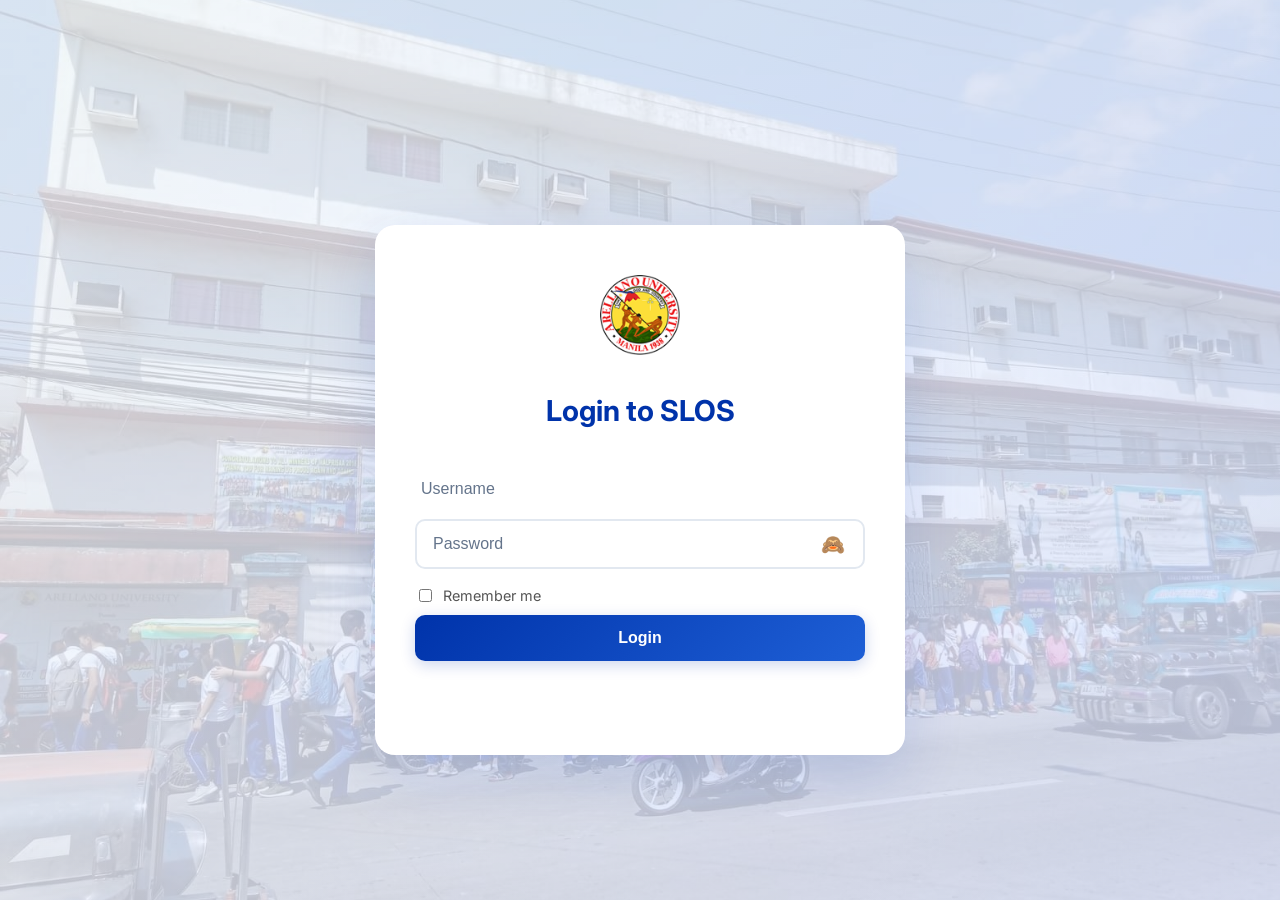
<file: index.html>
<!DOCTYPE html>
<html lang="en">
<head>
    <meta charset="UTF-8">
    <meta name="viewport" content="width=device-width, initial-scale=1.0">
    <meta http-equiv="Cache-Control" content="no-cache, no-store, must-revalidate">
    <meta http-equiv="Pragma" content="no-cache">
    <meta http-equiv="Expires" content="0">
    <link rel="icon" type="image/png" href="images/aulogo.png">
    <title>S.L.O.S - Arellano University</title>

    <link href="https://fonts.googleapis.com/css2?family=Inter:wght@400;500;600;700&display=swap" rel="stylesheet">
    <link href="https://fonts.googleapis.com/css2?family=Permanent+Marker&family=Inter:wght@400;500;600;700&display=swap" rel="stylesheet">
    <link rel="stylesheet" href="https://cdnjs.cloudflare.com/ajax/libs/font-awesome/6.0.0/css/all.min.css">
    
    <!-- Modular CSS files with cache busting -->
    <link rel="stylesheet" href="css/components.css?v=1.2.0">
    <link rel="stylesheet" href="css/variables.css?v=1.2.0">
    <link rel="stylesheet" href="css/base.css?v=1.2.0">
    <link rel="stylesheet" href="css/header.css?v=1.2.0">
    <link rel="stylesheet" href="css/buttons.css?v=1.2.0">
    <link rel="stylesheet" href="css/forms.css?v=1.2.0">
    <link rel="stylesheet" href="css/cards.css?v=1.2.0">
    <link rel="stylesheet" href="css/tables.css?v=1.2.0">
    <link rel="stylesheet" href="css/profiles.css?v=1.2.0">
    <link rel="stylesheet" href="css/chat.css?v=1.2.0">
    <link rel="stylesheet" href="css/modals.css?v=1.2.0">
    <link rel="stylesheet" href="css/auth.css?v=1.2.0">
    <link rel="stylesheet" href="css/academic.css?v=1.2.0">
    <link rel="stylesheet" href="css/dashboard.css?v=1.2.0">
    <link rel="stylesheet" href="css/animations.css?v=1.2.0">
    <link rel="stylesheet" href="css/responsive.css?v=1.2.0">
    
    <!-- Cache Buster Script - Load FIRST to intercept all resources -->
    <script src="js/cache-buster.js"></script>
    
    <!-- Version Indicator -->
    <script>
        window.APP_VERSION = '1.2.0';
        console.log('🔧 SLOS Application Version: ' + window.APP_VERSION);
    </script>
</head>
<body>
    
    <header id="main-header" class="header hidden">
    <div class="header-container">
        <div class="logo-section" id="logoHome">
            <img src="images/aulogo.png" alt="AU Logo" class="au-logo">
            <span class="logo-text">ARELLANO UNIVERSITY</span>
        </div>
        
        <div class="header-center">
            <span class="view-title">Dashboard</span>
        </div>

        <div class="header-right">
            <div class="profile-wrapper" id="profileBtn">
                <span id="role-display" class="role-text">Guest</span>
                <img id="header-profile-pic" src="images/default.svg" class="student-mini-pic">
            </div>
        </div>
    </div>
</header>

    <main id="app-container">
    </main>

    <div id="template-library" style="display: none;"></div>

    <!-- Ensure window functions are available before module loads -->
    <script>
        window.moduleLoaded = false;
        console.log('Pre-module setup complete');
    </script>

    <script type="module" src="js/main.js?v=1.2.0"></script>
    
    <!-- Debug: Verify saveTeacherAccount exists after module load -->
    <script>
        // Direct fallback function - ensures saveTeacherAccount always works
        window.saveTeacherAccount = function() {
            console.log('🔧 Using fallback saveTeacherAccount');
            if (typeof window._saveTeacherAccountReal === 'function') {
                return window._saveTeacherAccountReal();
            }
            alert('⚠️ Function still loading. Please try again in a moment.');
        };
        
        setTimeout(() => {
            if (window.saveTeacherAccount) {
                console.log('✅ saveTeacherAccount is ready');
            }
        }, 2000);
    </script>
</body>
</html>
</file>
<file: css/components.css>
/* Layout utilities for template-generated content (scoresheet / new-scoresheet) */

.scoresheet-page {
    min-height: 100vh;
    background: #f5f5f5;
    padding: 15px 20px;
}

.scoresheet-header {
    background: linear-gradient(135deg, var(--au-blue) 0%, #0ea5e9 100%);
    color: white;
    padding: 25px 30px;
    border-radius: 0;
    margin: -15px -20px 0 -20px;
    text-align: center;
    box-shadow: 0 4px 12px rgba(59, 130, 246, 0.2);
    margin-bottom: 30px;
}

.scoresheet-controls {
    background: white;
    padding: 15px 20px;
    border-radius: 8px;
    margin-bottom: 20px;
    box-shadow: 0 2px 4px rgba(0,0,0,0.05);
    display: flex;
    align-items: center;
    gap: 12px;
    flex-wrap: wrap;
}

.scoresheet-select {
    padding: 10px 35px 10px 12px;
    border: 2px solid #e0e0e0;
    border-radius: 6px;
    font-size: 0.9rem;
    cursor: pointer;
    background: white;
    color: #1a1a1a;
    font-weight: 600;
    min-width: 160px;
    appearance: none;
    -webkit-appearance: none;
}

.quarter-group { display:flex; gap:6px; align-items:center; }

.quarter-btn {
    padding: 8px 14px;
    border: 2px solid #e0e0e0;
    background: white;
    color: #1a1a1a;
    border-radius: 6px;
    cursor: pointer;
    font-weight: 600;
    transition: all 0.2s;
    font-size: 0.85rem;
}
.quarter-btn:hover { border-color: var(--au-blue); color: var(--au-blue); }
.quarter-btn.active {
    background: var(--au-blue);
    color: white;
    border-color: var(--au-blue);
}

/* Action buttons on the right */
.scoresheet-action-btn {
    padding: 10px 20px;
    color: white;
    border: none;
    border-radius: 6px;
    cursor: pointer;
    font-weight: 600;
    display: flex;
    align-items: center;
    gap: 8px;
    font-size: 0.9rem;
}
.scoresheet-action-btn.grade { background: #8b5cf6; }
.scoresheet-action-btn.grade:hover { background: #7c3aed; }
.scoresheet-action-btn.edit { background: #f43f5e; }
.scoresheet-action-btn.edit:hover { background: #ec4899; }

/* Table container */
.scoresheet-table { background: white; border-radius: 8px; padding: 0; box-shadow: 0 2px 8px rgba(0,0,0,0.05); overflow: hidden; }
.scoresheet-table table { width:100%; border-collapse: collapse; font-family: Arial, sans-serif; }
.scoresheet-table thead tr { background: linear-gradient(135deg, var(--au-blue) 0%, #0ea5e9 100%); color: white; }
.scoresheet-table th { padding: 14px 12px; text-align: center; font-weight:700; border-right: 1px solid rgba(255,255,255,0.2); font-size: 0.9rem; }
.scoresheet-table th.title { text-align:left; min-width:180px; }

/* Empty message */
.scoresheet-empty {
    text-align: center;
    padding: 60px 20px;
    color: #999;
}

/* Small utility */
.btn-muted { padding: 8px 12px; background: #e9ecef; border-radius:6px; border:none; cursor:pointer; }

/* New Scoresheet (student-oriented) */
.ns-page { min-height: 100vh; background: #f5f5f5; padding: 20px; }
.ns-header {
    background: linear-gradient(135deg, var(--au-blue) 0%, #0ea5e9 100%);
    color: white;
    padding: 18px 22px;
    border-radius: 8px;
    box-shadow: 0 4px 8px rgba(59,130,246,0.12);
    margin-bottom: 18px;
    display:flex; flex-direction:column; gap:4px;
}
.ns-controls { display:flex; gap:12px; align-items:center; margin-bottom:12px; flex-wrap:wrap; }
.ns-table { background:white; border-radius:8px; padding:0; box-shadow:0 2px 8px rgba(0,0,0,0.05); overflow:hidden; }
.ns-table table { width:100%; border-collapse:collapse; }
.ns-row { border-bottom:1px solid #eee; transition:all 0.2s; }
.ns-row:hover { background:#f9f9f9; }
.ns-col-no { padding:12px; text-align:left; font-weight:600; color:var(--au-blue); }
.ns-col-title { padding:12px; }
.ns-col-score { padding:12px; text-align:center; }
.ns-col-date { padding:12px; text-align:center; color:#666; }
.ns-col-deadline { padding:12px; text-align:center; }
.ns-col-status { padding:12px; text-align:center; }
.ns-actions-col { padding:12px; text-align:center; }

/* Inputs inside rows */
.ns-input { width:90%; padding:6px 8px; border:1px solid #ddd; border-radius:4px; font-size:0.9rem; }
.ns-number { width:60px; padding:6px 8px; border:1px solid #ddd; border-radius:4px; text-align:center; }

/* Indicator badges */
.ns-badge { display:inline-block; padding:6px 12px; border-radius:20px; color:white; font-weight:600; font-size:0.85rem; }
.ns-badge.pending { background:#dc3545; }
.ns-badge.completed { background:#28a745; }

/* Edit mode controls */
.ns-edit-toolbar { background:white; border-radius:12px; padding:12px; box-shadow:0 2px 8px rgba(0,0,0,0.08); }

/* Teacher Record view styles (new) */
.teacher-select { min-width: 220px; }
.record-list-outer { padding: 18px; border-radius: 10px; border: 3px solid #0a60d6; }
.record-list { display: flex; flex-direction: column; gap: 12px; padding: 6px; }
.record-card { background: white; border: 2px solid #e6e6e6; border-radius: 8px; padding: 14px 16px; }
.record-card-title { font-weight: 700; color: #111; font-size: 1rem; }
.record-card-sub { color: #9aa1a8; font-size: 0.9rem; margin-top: 6px; }

/* Rich Text Editor for Notes */
#quickNoteInput {
    word-wrap: break-word;
    overflow-wrap: break-word;
    white-space: pre-wrap;
}

#quickNoteInput:empty:before {
    content: attr(data-placeholder);
    color: #999;
    font-style: italic;
}

#quickNoteInput:focus {
    outline: none;
    border-color: var(--au-blue);
    box-shadow: 0 0 0 2px rgba(10, 96, 214, 0.1);
}
</file>
<file: css/variables.css>
/* ===== ROOT VARIABLES & THEMES ===== */

:root {
    --au-blue: #0033aa;
    --au-blue-light: #1e5fd6;
    --au-blue-dark: #001a5e;
    --accent-cyan: #00d4ff;
    --accent-purple: #7c3aed;
    --success: #10b981;
    --danger: #ef4444;
    --bg-light: #f8fafc;
    --bg-gradient: linear-gradient(135deg, #f8fafc 0%, #e0e7ff 100%);
    --card-bg: #ffffff;
    --text-main: #1e293b;
    --text-muted: #64748b;
    --border-color: #e2e8f0;
}
</file>
<file: css/base.css>
/* ===== GLOBAL & BASE STYLES ===== */

body {
    background: var(--bg-gradient);
    background-attachment: fixed;
    margin: 0;
    font-family: 'Inter', -apple-system, BlinkMacSystemFont, 'Segoe UI', sans-serif;
    color: var(--text-main);
    line-height: 1.6;
    min-height: 100vh;
}

#app-container {
    padding-top: 85px; 
}

@keyframes gradientBG {
    0% { background-position: 0% 50%; }
    50% { background-position: 100% 50%; }
    100% { background-position: 0% 50%; }
}

body::before {
    content: "";
    position: fixed;
    top: 0;
    left: 0;
    width: 100%;
    height: 100%;
    background-image: url('../images/AUBG.jpeg'); 
    background-repeat: no-repeat;
    background-position: center;
    background-size: cover;
    opacity: 0.20; 
    z-index: -1; 
    pointer-events: none; 
}

* {
    transition: all 0.3s cubic-bezier(0.25, 0.8, 0.25, 1);
}

/* Exclude interactive elements from transitions to prevent click detection issues */
button,
input,
select,
textarea,
a {
    transition: none !important;
}

/* Re-enable specific properties for buttons for visual feedback */
button {
    transition: background 0.2s ease, transform 0.2s ease, box-shadow 0.2s ease, color 0.2s ease !important;
}

.hidden { display: none !important; }
.table-section { display: none; }
.shadow-card { 
    box-shadow: 0 8px 24px rgba(0, 51, 170, 0.12); 
    border-radius: 14px;
}

::-webkit-scrollbar { width: 8px; }
::-webkit-scrollbar-track { background: var(--bg-light); }
::-webkit-scrollbar-thumb { background: var(--au-blue); border-radius: 10px; }
</file>
<file: css/header.css>
/* ===== HEADER STYLES ===== */

.header { 
    background: linear-gradient(135deg, var(--au-blue) 0%, var(--au-blue-dark) 100%); 
    color: white; 
    height: 70px; 
    position: fixed; 
    top: 0; 
    left: 0; 
    width: 100%; 
    z-index: 9999; 
    box-shadow: 0 8px 32px rgba(0, 51, 170, 0.15); 
    display: flex; 
    align-items: center;
    backdrop-filter: blur(10px);
}

.header-container { 
    width: 100%; 
    max-width: 1400px; 
    margin: 0 auto; 
    display: flex; 
    align-items: center; 
    padding: 0 20px; 
    box-sizing: border-box; 
    height: 100%; 
}

.logo-section { 
    flex: 1; 
    display: flex; 
    align-items: center; 
    gap: 12px; 
    cursor: pointer; 
}

.header-center {
    flex: 2; 
    text-align: center;
    display: flex; 
    justify-content: center;
}

.header-right {
    flex: 1;
    display: flex;
    justify-content: flex-end;
    align-items: center;
    gap: 15px;
}

.profile-wrapper {
    display: flex;
    align-items: center;
    gap: 10px;
    cursor: pointer;
    transition: all 0.2s ease;
}

.profile-wrapper:hover {
    opacity: 0.8;
}

#header-profile-pic {
    border: 2px solid white;
    width: 35px;
    height: 35px;
    border-radius: 50%;
    display: block;
    object-fit: cover;
}

.au-logo { height: 45px; }
.logo-text { font-size: 0.85rem; font-weight: 700; letter-spacing: 1px; }
</file>
<file: css/buttons.css>
/* ===== BUTTONS & NAVIGATION ===== */

.nav-pill { 
    background: linear-gradient(135deg, var(--au-blue) 0%, var(--au-blue-light) 100%);
    color: white; 
    border: none; 
    padding: 11px 28px; 
    height: 44px;
    display: flex;
    align-items: center;
    justify-content: center;
    gap: 8px;
    border-radius: 50px; 
    cursor: pointer; 
    font-weight: 600;
    font-size: 0.95rem;
    box-shadow: 0 4px 12px rgba(0, 51, 170, 0.2);
    transition: background 0.2s ease, transform 0.2s ease, box-shadow 0.2s ease;
    position: relative;
    overflow: hidden;
    flex-shrink: 0;
    white-space: nowrap;
}

.nav-pill::before {
    content: "";
    position: absolute;
    top: 0;
    left: -100%;
    width: 100%;
    height: 100%;
    background: rgba(255, 255, 255, 0.2);
    transition: left 0.3s ease;
}

.nav-pill:hover::before {
    left: 100%;
}

.nav-pill:hover {
    transform: translateY(-3px);
    box-shadow: 0 8px 20px rgba(0, 51, 170, 0.3);
}

.nav-pill:active { 
    transform: scale(0.95); 
}

.btn-blue-submit { 
    width: 100%; 
    padding: 14px; 
    background: linear-gradient(135deg, var(--au-blue) 0%, var(--au-blue-light) 100%); 
    color: white; 
    border: none; 
    border-radius: 10px; 
    font-weight: 600;
    font-size: 1rem;
    cursor: pointer;
    box-shadow: 0 4px 15px rgba(0, 51, 170, 0.2);
    transition: all 0.4s cubic-bezier(0.34, 1.56, 0.64, 1);
    position: relative;
    overflow: hidden;
}

#csv-upload-btn { 
    width: auto;
    padding: 11px 22px;
    font-size: 0.95rem;
    display: inline-flex !important;
    align-items: center;
    gap: 8px;
    white-space: nowrap;
    flex-shrink: 0;
}

.btn-blue-submit::before {
    content: "";
    position: absolute;
    top: 50%;
    left: 50%;
    width: 0;
    height: 0;
    border-radius: 50%;
    background: rgba(255, 255, 255, 0.3);
    transform: translate(-50%, -50%);
    transition: width 0.6s, height 0.6s;
}

.btn-blue-submit:hover {
    transform: translateY(-2px);
    box-shadow: 0 8px 25px rgba(0, 51, 170, 0.3);
}

.btn-blue-submit:active {
    transform: scale(0.98);
    transition: all 0.2s cubic-bezier(0.34, 1.56, 0.64, 1);
}

.btn-blue-submit:active::before {
    width: 300px;
    height: 300px;
}

.delete-btn {
    background: none;
    border: none;
    color: var(--danger);
    cursor: pointer;
    font-size: 1.2rem;
    margin-left: 10px;
    padding: 8px;
    transition: background 0.2s ease, color 0.2s ease, transform 0.2s ease, box-shadow 0.2s ease;
    display: flex;
    align-items: center;
    justify-content: center;
    width: 36px;
    height: 36px;
    border-radius: 8px;
}

.delete-btn:hover {
    color: white;
    background: var(--danger);
    transform: scale(1.1);
    box-shadow: 0 4px 12px rgba(239, 68, 68, 0.3);
}

.btn-add-student {
    background: linear-gradient(135deg, var(--success) 0%, #059669 100%);
    color: white;
    border: none;
    padding: 12px 24px;
    border-radius: 10px;
    font-weight: 600;
    cursor: pointer;
    display: flex;
    align-items: center;
    gap: 8px;
    transition: background 0.2s ease, transform 0.2s ease, box-shadow 0.2s ease;
    box-shadow: 0 4px 12px rgba(16, 185, 129, 0.2);
}

.btn-add-student:hover {
    background: linear-gradient(135deg, #059669 0%, #047857 100%);
    transform: translateY(-3px);
    box-shadow: 0 8px 20px rgba(16, 185, 129, 0.3);
}

.btn-add-assignment {
    display: inline-flex;
    align-items: center;
    gap: 8px;
    padding: 12px 18px;
    background: linear-gradient(135deg, #10b981 0%, #059669 100%);
    border: none;
    color: white;
    border-radius: 8px;
    cursor: pointer;
    font-weight: 700;
    font-size: 0.95rem;
    transition: background 0.2s ease, transform 0.2s ease, box-shadow 0.2s ease;
    box-shadow: 0 4px 12px rgba(16, 185, 129, 0.2);
}

.btn-add-assignment:hover {
    transform: translateY(-3px);
    box-shadow: 0 8px 20px rgba(16, 185, 129, 0.4);
    background: linear-gradient(135deg, #059669 0%, #047857 100%);
}

.btn-add-assignment:active {
    transform: translateY(-1px);
}

.btn-del-assignment {
    display: inline-flex;
    align-items: center;
    gap: 8px;
    padding: 12px 18px;
    background: linear-gradient(135deg, #ef4444 0%, #dc2626 100%);
    border: none;
    color: white;
    border-radius: 8px;
    cursor: pointer;
    font-weight: 700;
    font-size: 0.95rem;
    transition: background 0.2s ease, transform 0.2s ease, box-shadow 0.2s ease;
    box-shadow: 0 4px 12px rgba(239, 68, 68, 0.2);
}

.btn-del-assignment:hover {
    transform: translateY(-3px);
    box-shadow: 0 8px 20px rgba(239, 68, 68, 0.4);
    background: linear-gradient(135deg, #dc2626 0%, #b91c1c 100%);
}

.btn-del-assignment:active {
    transform: translateY(-1px);
}

.btn {
    background: #0a73e6;
    color: #fff;
    border: none;
    padding: 6px 10px;
    border-radius: 18px;
    cursor: pointer;
    transition: background 0.2s ease, transform 0.2s ease, box-shadow 0.2s ease;
}

.btn:hover {
    background: #0a60d6;
    transform: translateY(-2px);
    box-shadow: 0 4px 8px rgba(10, 96, 214, 0.2);
}

.btn:active {
    transform: translateY(0);
}

.theme-toggle { background: none; border: none; color: white; font-size: 1.2rem; cursor: pointer; margin-right: 15px; transition: transform 0.2s; }
.theme-toggle:hover { transform: rotate(20deg); }
</file>
<file: css/forms.css>
/* ===== FORMS & INPUT STYLES ===== */

.au-input { 
    width: 100%; 
    padding: 14px 16px; 
    margin-bottom: 15px; 
    border: 2px solid var(--border-color); 
    border-radius: 10px; 
    font-size: 1rem; 
    box-sizing: border-box;
    background: white;
    color: var(--text-main);
    transition: all 0.3s ease;
}

.au-input::placeholder {
    color: var(--text-muted);
}

.au-input:focus {
    outline: none;
    border-color: var(--au-blue);
    box-shadow: 0 0 0 4px rgba(0, 51, 170, 0.1);
    background: #f8fbff;
}

select.au-input {
    appearance: none;
    -webkit-appearance: none;
    -moz-appearance: none;
    background-image: url('data:image/svg+xml;charset=UTF-8,%3csvg xmlns="http://www.w3.org/2000/svg" viewBox="0 0 24 24" fill="none" stroke="currentColor" stroke-width="2" stroke-linecap="round" stroke-linejoin="round"%3e%3cpolyline points="6 9 12 15 18 9"%3e%3c/polyline%3e%3c/svg%3e');
    background-repeat: no-repeat;
    background-position: right 12px center;
    background-size: 20px;
    padding-right: 40px;
    cursor: pointer;
}

select.au-input:hover {
    border-color: var(--au-blue);
}

select.au-input:focus {
    outline: none;
    border-color: var(--au-blue);
    box-shadow: 0 0 0 4px rgba(0, 51, 170, 0.1);
    background-color: #f8fbff;
}

.page-nav-header select.au-input {
    width: auto !important;
    min-width: 220px;
    padding: 10px 18px;
    border-radius: 14px;
    border: 1px solid rgba(14,30,37,0.06);
    background-color: #ffffff;
    box-shadow: 0 8px 20px rgba(3, 19, 63, 0.06);
    font-weight: 600;
    color: var(--text-main);
    padding-right: 42px;
    display: inline-block;
    vertical-align: middle;
}

.page-nav-header > .nav-pill {
    margin-right: 12px;
}

.password-input-wrapper {
    position: relative;
    display: flex;
    align-items: center;
    margin-bottom: 15px;
}

.password-input-wrapper input {
    width: 100%;
    padding-right: 45px;
    margin-bottom: 0;
}

.password-toggle-btn {
    position: absolute;
    right: 12px;
    background: none;
    border: none;
    cursor: pointer;
    color: var(--au-blue);
    font-size: 1.2rem;
    padding: 8px;
    transition: all 0.3s cubic-bezier(0.34, 1.56, 0.64, 1);
    display: flex;
    align-items: center;
    justify-content: center;
    will-change: transform;
}

.password-toggle-btn:hover {
    background: none;
    transform: scale(1.15);
}

.password-toggle-btn:active {
    transform: scale(0.9);
}

@keyframes monkeyUncoverToReveal {
    0% {
        opacity: 1;
        transform: scale(1) translateY(0);
    }
    25% {
        opacity: 1;
        transform: scale(1.1) translateY(4px);
    }
    50% {
        opacity: 0;
        transform: scale(0.7) translateY(8px) rotateZ(15deg);
    }
    75% {
        opacity: 0.7;
        transform: scale(0.9) translateY(4px) rotateZ(-8deg);
    }
    100% {
        opacity: 1;
        transform: scale(1) translateY(0);
    }
}

.password-toggle-btn.emoji-transition {
    animation: monkeyUncoverToReveal 0.7s cubic-bezier(0.34, 1.56, 0.64, 1);
}

/* ===== NUMBER INPUT STYLING ===== */
input[type="number"].au-input {
    position: relative;
}

input[type="number"].au-input::-webkit-outer-spin-button,
input[type="number"].au-input::-webkit-inner-spin-button {
    -webkit-appearance: none;
    margin: 0;
}

input[type="number"].au-input[type="number"] {
    -moz-appearance: textfield;
}

.pill-input { border-radius: 50px !important; border: 2px solid var(--au-blue) !important; padding-left: 25px !important; }

/* ===== RECORD VIEW SELECTS ===== */
#record-strand-select,
#record-section-select,
#record-subject-select,
#record-quarter-select {
    appearance: none;
    -webkit-appearance: none;
    -moz-appearance: none;
    background-image: url('data:image/svg+xml;charset=UTF-8,%3csvg xmlns="http://www.w3.org/2000/svg" viewBox="0 0 24 24" fill="none" stroke="%230033aa" stroke-width="2" stroke-linecap="round" stroke-linejoin="round"%3e%3cpolyline points="6 9 12 15 18 9"%3e%3c/polyline%3e%3c/svg%3e');
    background-repeat: no-repeat;
    background-position: right 12px center;
    background-size: 20px;
    padding-right: 40px !important;
}

#record-strand-select:hover,
#record-section-select:hover,
#record-subject-select:hover,
#record-quarter-select:hover {
    border-color: var(--au-blue) !important;
    box-shadow: 0 4px 12px rgba(0, 51, 170, 0.12) !important;
}

#record-strand-select:focus,
#record-section-select:focus,
#record-subject-select:focus,
#record-quarter-select:focus {
    outline: none !important;
    border-color: var(--au-blue) !important;
    box-shadow: 0 0 0 4px rgba(0, 51, 170, 0.15) !important;
    background-color: #f8fbff !important;
}

#record-show-students-btn:hover {
    transform: translateY(-2px);
    box-shadow: 0 6px 20px rgba(0, 51, 170, 0.35) !important;
}

#record-show-students-btn:active {
    transform: translateY(0);
}
</file>
<file: css/cards.css>
/* ===== CARDS, GRIDS & CONTAINERS ===== */

.info-card, .login-box { 
    background: rgba(255, 255, 255, 0.95); 
    backdrop-filter: blur(12px); 
    border: 1px solid rgba(255, 255, 255, 0.8);
    box-shadow: 0 12px 40px rgba(0, 51, 170, 0.12); 
}

.dashboard-content { 
    max-width: 1200px; 
    margin: 45px auto; 
    padding: 0 25px; 
}

.quick-nav { 
    display: flex; 
    gap: 15px; 
    margin-bottom: 40px; 
    flex-wrap: wrap; 
}

.info-grid { 
    display: grid; 
    grid-template-columns: repeat(auto-fit, minmax(300px, 1fr)); 
    gap: 24px;
    margin-bottom: 40px;
}

.info-card { 
    background: white; 
    border-radius: 16px; 
    padding: 16px; 
    display: flex; 
    align-items: center; 
    justify-content: center;
    overflow: hidden;
    border: 1px solid var(--border-color);
}

.info-card:not(.notes-card-enhanced) {
    padding: 0;
}

.info-card:not(.notes-card-enhanced) .info-img {
    width: 100%;
    height: 100%;
    object-fit: cover;
    border-radius: 16px;
}

.schedule-card-full {
    background: white;
    border-radius: 16px;
    padding: 25px;
    margin-top: 0;
    margin-bottom: 0;
    border: 1px solid var(--border-color);
    box-shadow: 0 12px 40px rgba(0, 51, 170, 0.12);
    width: 100%;
}

.info-card:hover { 
    transform: translateY(-12px) scale(1.02); 
    box-shadow: 0 20px 40px rgba(0, 51, 170, 0.2); 
}

.info-img { width: 100%; border-radius: 4px; }

.dropdown { 
    position: relative; 
    display: inline-block; 
}

.dropdown-content { 
    display: none; 
    position: absolute; 
    background-color: white; 
    min-width: 180px; 
    box-shadow: 0 12px 32px rgba(0, 51, 170, 0.2); 
    z-index: 1; 
    border-radius: 12px;
    border: 1px solid var(--border-color);
    overflow: hidden;
}

.dropdown:hover .dropdown-content { 
    display: block; 
}

.dropdown-content button { 
    width: 100%; 
    padding: 14px 16px; 
    border: none; 
    background: none; 
    text-align: left; 
    cursor: pointer;
    color: var(--text-main);
    font-weight: 500;
    transition: all 0.2s ease;
}

.dropdown-content button:hover { 
    background: linear-gradient(135deg, #f8fbff 0%, #f0f4ff 100%);
    color: var(--au-blue);
    border-left: 4px solid var(--au-blue);
    padding-left: 12px;
}

.dropdown-section {
    padding: 8px 0;
}

.dropdown-main-item {
    font-weight: 600 !important;
    background: #f0f0f0 !important;
    color: var(--au-blue) !important;
}

.dropdown-main-item:hover {
    background: #e8e8e8 !important;
}
</file>
<file: css/tables.css>
/* ===== TABLES & SCORESHEET ===== */

.grade-table { 
    width: 100%; 
    border-collapse: collapse; 
    font-size: 0.9rem;
    background: white;
}

.grade-table th { 
    background: linear-gradient(135deg, var(--au-blue) 0%, var(--au-blue-light) 100%); 
    color: white; 
    padding: 18px 15px; 
    text-align: left; 
    border: none;
    font-weight: 700;
}

.grade-table td { 
    background: white;
    padding: 15px !important; 
    border: 1px solid var(--border-color); 
    text-align: center;
    min-width: 90px;
    position: relative;
}

.grade-table tr:hover { 
    background-color: #f8fbff; 
}

.row-num { background-color: #ecfa2e !important; color: #333 !important; font-weight: bold; width: 80px; }
.score-zero { background-color: #ffffff !important; color: rgb(0, 0, 0) !important; font-weight: bold; }
.score-zero .score-controls i { color: rgb(51, 56, 52) !important; }
.score-value { font-weight: 700; font-size: 1.1rem; display: inline-block; margin-right: 10px; }
.score-controls { display: inline-flex; flex-direction: column; vertical-align: middle; gap: 2px; }
.score-controls i { font-size: 0.9rem; cursor: pointer; color: var(--au-blue); }
.score-controls i:hover { transform: scale(1.4); color: #ff0707; }

.schedule-cell-edit input:focus {
    outline: none;
    border-color: var(--au-blue-dark);
    box-shadow: 0 0 4px rgba(0, 51, 170, 0.3);
}

.schedule-edit-btn {
    background: #0066cc;
    color: white;
    border: none;
    padding: 4px 8px;
    border-radius: 4px;
    cursor: pointer;
    font-size: 0.75rem;
    font-weight: 600;
    transition: all 0.2s;
}

.schedule-edit-btn:hover {
    background: #005bb3;
}

.schedule-delete-btn {
    background: #dc3545;
    color: white;
    border: none;
    padding: 4px 8px;
    border-radius: 4px;
    cursor: pointer;
    font-size: 0.75rem;
    font-weight: 600;
    transition: all 0.2s;
}

.schedule-delete-btn:hover {
    background: #c82333;
}

/* SCORESHEET SECTION STYLES */
.table-section {
    max-width: 980px;
    margin: 18px auto;
    padding: 8px;
}

.table-header {
    background: #0a60d6;
    color: #fff;
    padding: 12px;
    border-radius: 4px;
    text-align: center;
    display: flex;
    align-items: center;
    justify-content: center;
    gap: 20px;
}

.table-header-pic {
    width: 100px;
    height: 100px;
    border-radius: 50%;
    object-fit: cover;
}

.table-header h1 {
    margin: 0;
    font-weight: 600;
}

.concept-note {
    background: #fff;
    border: 4px solid #000;
    padding: 12px;
    margin-top: 10px;
    position: relative;
}

.concept-title {
    font-family: 'Permanent Marker', cursive;
    font-size: 42px;
    color: #000;
    text-align: left;
    padding: 6px 10px;
    margin-bottom: 8px;
}

.legend {
    position: absolute;
    right: 14px;
    top: 54px;
    display: flex;
    flex-direction: column;
    gap: 6px;
    font-size: 13px;
}

.legend-item {
    display: flex;
    align-items: center;
    gap: 6px;
    background: #fff;
    padding: 4px 8px;
    border: 2px solid #000;
}

.leg-dot {
    display: inline-block;
    width: 14px;
    height: 14px;
    border-radius: 3px;
}

.leg-dot.green {
    background: #34d058;
}

.leg-dot.red {
    background: #ff3b30;
}

.controls {
    display: flex;
    gap: 8px;
    margin-bottom: 10px;
}

.scores-table {
    width: 100%;
    border-collapse: collapse;
}

.scores-table th,
.scores-table td {
    border: 3px solid #000;
    padding: 10px;
    text-align: left;
}

.scores-table thead th {
    background: #0b66c6;
    color: #fff;
}

.num-cell {
    background: #ffd400;
    color: #fff;
    font-weight: 700;
    width: 70px;
    text-align: center;
    font-size: 18px;
}

.scores-table tbody td {
    background: #fff;
}

.status-box {
    width: 48px;
    height: 36px;
    display: inline-block;
    border: 2px solid #000;
}

.status-green {
    background: #34d058;
}

.status-red {
    background: #ff3b30;
}

input[type="text"],
input[type="number"],
input[type="date"] {
    width: 100%;
    box-sizing: border-box;
    padding: 6px;
    border: none;
    outline: none;
}

/* Soften styling for schedule rows (3rd and 6th) for eye comfort */
#scheduleTableOnline tbody tr[data-row="3"],
#scheduleTableOffline tbody tr[data-row="3"],
#scheduleTableOnline tbody tr[data-row="6"],
#scheduleTableOffline tbody tr[data-row="6"] {
    background: linear-gradient(90deg, rgba(245,247,250,0.9), rgba(250,250,250,0.9));
    color: var(--text-main);
    font-weight: 600;
}

#scheduleTableOnline tbody tr[data-row="3"] td,
#scheduleTableOffline tbody tr[data-row="3"] td,
#scheduleTableOnline tbody tr[data-row="6"] td,
#scheduleTableOffline tbody tr[data-row="6"] td {
    padding: 12px !important;
    text-align: center;
    border-top: 1px solid rgba(0,0,0,0.06);
}
</file>
<file: css/profiles.css>
/* ===== STUDENT SELECTION & PROFILES ===== */

.selector-group {
  margin-bottom: 20px;
  display: flex;
  flex-direction: column;
  max-width: 300px;
}

.selector-group label {
  font-weight: 600;
  margin-bottom: 8px;
}

.selector-group select {
  padding: 8px 12px;
  border-radius: 6px;
  border: 1px solid #ddd;
  font-size: 1rem;
}

.custom-list-container {
    background: white;
    border: 1px solid #ddd;
    border-radius: 8px;
    max-height: 350px; 
    overflow-y: auto;
    display: flex;
    flex-direction: column;
    box-shadow: 0 4px 12px rgba(0,0,0,0.08);
}

.student-item {
    display: flex;
    align-items: center;
    justify-content: space-between;
    padding: 14px 18px;
    margin-bottom: 8px;
    border-radius: 12px;
    background: white;
    color: var(--text-main);
    border: none;
    cursor: pointer;
    transition: all 0.2s ease;
    box-shadow: 0 2px 8px rgba(0, 0, 0, 0.08);
}

.student-item:hover {
    background: #f0f4ff;
    transform: translateX(4px);
    box-shadow: 0 4px 16px rgba(0, 51, 170, 0.12);
}

.student-item.selected {
    background: linear-gradient(135deg, var(--au-blue) 0%, var(--au-blue-light) 100%) !important;
    color: white !important;
    border-color: var(--au-blue-dark) !important;
    box-shadow: 0 8px 20px rgba(0, 51, 170, 0.3);
}

.student-mini-pic {
    width: 40px;
    height: 40px;
    border-radius: 50%;
    object-fit: cover;
    border: none;
    display: block;
    flex-shrink: 0;
    box-shadow: 0 2px 6px rgba(0, 0, 0, 0.1);
}

.student-item.selected .student-mini-pic {
    box-shadow: 0 0 0 2px white, 0 2px 8px rgba(0, 51, 170, 0.2);
}

.score-input {
    width: 100%;
    border: 1px solid transparent;
    background: transparent;
    text-align: center;
    font-size: 1rem;
    padding: 5px 0;
    border-radius: 4px;
    outline: none;
    transition: all 0.2s;
}

.score-input::-webkit-inner-spin-button, 
.score-input::-webkit-outer-spin-button {
    cursor: pointer;
}

.score-input:not(:disabled):hover, 
.score-input:not(:disabled):focus {
    background: #fff;
    border: 1px solid var(--au-blue);
    box-shadow: 0 0 5px rgba(0, 51, 170, 0.2);
    cursor: text;
}

.score-input:disabled {
    background: #f1f3f5;
    color: #777;
    cursor: not-allowed;
    border: 1px solid #e0e0e0;
}

#error-msg {
    color: #ff1100;
    font-weight: bold;
    font-size: 0.9rem;
    margin-top: 10px;
    min-height: 1.2rem;
}

.selector-row {
    display: flex;
    gap: 15px;
    align-items: flex-end; 
}

.selector-col {
    flex: 1;
}

.selector-col .au-input {
    margin-bottom: 0;
}

.dashboard-content.sheet-relative {
    position: relative;
    padding-top: 10px;
}

.score-sheet-top-layout {
    display: flex;
    justify-content: space-between; 
    align-items: center; 
    margin-bottom: 20px;
    width: 100%;
}

.grade-nav {
    display: flex;
    gap: 12px;
    align-items: center;
}

.student-sheet-header {
    flex-shrink: 0;
    width: 90px;
    height: 90px;
    border-radius: 50%;
    border: none;
    background-color: #ffffff;
    overflow: hidden; 
    box-shadow: 0 4px 16px rgba(0, 51, 170, 0.15);
    position: relative; 
}

#student-sheet-pic {
    width: 100%;
    height: 100%;
    object-fit: cover;
    display: block;
    transition: opacity 0.2s ease-in-out;
}

.loading-img {
    opacity: 0;
}

.table-wrapper {
    clear: both;
    width: 100%;
    overflow-x: auto; 
}

.edit-btn {
    margin-left: auto;
    padding: 8px 16px;
    border-radius: 8px;
    border: none;
    background: white;
    color: var(--au-blue);
    cursor: pointer;
    font-size: 0.85rem;
    font-weight: 600;
    transition: all 0.2s ease;
    display: flex;
    align-items: center;
    gap: 6px;
    box-shadow: 0 2px 8px rgba(0, 0, 0, 0.08);
}

.edit-btn:hover {
    background: linear-gradient(135deg, var(--au-blue) 0%, var(--au-blue-light) 100%);
    color: white;
    border-color: transparent;
    transform: translateY(-2px);
    box-shadow: 0 6px 16px rgba(0, 51, 170, 0.2);
}

.student-item.selected .edit-btn {
    background: rgba(255, 255, 255, 0.2);
    color: white;
    border: none;
    box-shadow: 0 0 0 2px rgba(255, 255, 255, 0.3), 0 2px 8px rgba(0, 0, 0, 0.1);
}

.student-item.selected .edit-btn:hover {
    background: white;
    color: var(--au-blue);
    border: none;
    box-shadow: 0 6px 20px rgba(0, 0, 0, 0.25);
}

.student-info-group {
    display: flex;
    align-items: center;
    gap: 15px;
}

.student-actions {
    display: flex;
    align-items: center;
    gap: 5px;
}

#add-btn-wrapper {
    display: none; 
    justify-content: flex-start;
    padding: 10px 0;
    margin-bottom: 5px;
}

.profile-header {
    text-align: center;
    display: flex;
    flex-direction: column;
    align-items: center;
}

.profile-pic-container {
    width: 150px;
    height: 150px;
    border-radius: 50%;
    border: none;
    overflow: hidden;
    display: flex;
    align-items: center;
    justify-content: center;
    margin-bottom: 10px;
    flex-shrink: 0;
    box-sizing: border-box;
    position: relative;
    clip-path: circle(50%);
    box-shadow: 0 8px 24px rgba(0, 51, 170, 0.18);
}

/* Teacher scoresheet toolbar */
.teacher-toolbar {
    display: flex;
    align-items: center;
    justify-content: space-between;
    gap: 12px;
    min-width: 380px;
    margin-left: 18px;
}

.teacher-btn {
    background: white;
    border: 1px solid #dfe7fb;
    color: var(--au-blue);
    padding: 8px 12px;
    border-radius: 8px;
    font-weight: 600;
    cursor: pointer;
    box-shadow: 0 4px 12px rgba(0, 51, 170, 0.06);
}

.teacher-btn:hover {
    background: linear-gradient(135deg, var(--au-blue) 0%, var(--au-blue-light) 100%);
    color: white;
    transform: translateY(-2px);
}

/* Bulk edit active indicator */
#scoresheet-content[data-bulk-edit='1'] {
    outline: 3px dashed rgba(0, 102, 204, 0.08);
}

.profile-pic-container img {
    width: 100%;
    height: 100%;
    object-fit: cover;
    display: block;
}

#big-profile-pic {
    display: block;
    overflow: hidden;
}

.login-wrapper { height: 90vh; display: flex; align-items: center; justify-content: center; }

.login-box { 
    background: white; 
    width: 100%; 
    max-width: 450px; 
    padding: 50px 40px; 
    border-radius: 20px; 
    text-align: center;
    box-shadow: 0 20px 60px rgba(0, 51, 170, 0.15);
    border: none;
}

.login-box h2 {
    color: var(--au-blue);
    font-size: 1.8rem;
    margin: 15px 0;
}

.profile-info-section {
    background: linear-gradient(135deg, #f0f7ff 0%, #f8f0ff 100%);
    padding: 20px;
    border-radius: 8px;
    margin-bottom: 20px;
    border-left: 4px solid var(--au-blue);
}

.info-row {
    display: flex;
    justify-content: space-between;
    align-items: center;
    padding: 12px 0;
    border-bottom: 1px solid rgba(0, 51, 170, 0.1);
}

.info-row:last-child {
    border-bottom: none;
}

.info-label {
    font-weight: 600;
    color: var(--au-blue);
    min-width: 150px;
    font-size: 0.95rem;
}

.info-value {
    flex: 1;
    text-align: right;
    color: var(--text-main);
    word-break: break-word;
    padding-left: 20px;
}
</file>
<file: css/chat.css>
/* ===== CHAT & MESSAGING ===== */

.inbox-container {
    display: flex;
    height: calc(100vh - 100px);
    background: white;
    border-radius: 0px;
    box-shadow: none;
    overflow: hidden;
    margin-top: 0px;
    border: none;
}

.contacts-sidebar {
    width: 300px;
    border-right: 2px solid #e8ecf1;
    background: linear-gradient(180deg, #f9fafb 0%, #ffffff 100%);
    display: flex;
    flex-direction: column;
    overflow-y: auto;
}

.contact-item {
    padding: 12px 15px;
    border-bottom: 1px solid #e8ecf1;
    cursor: pointer;
    transition: all 0.2s ease;
    display: flex;
    align-items: center;
    gap: 12px;
    background: white;
}

.contact-item:hover {
    background: #f0f8ff;
    border-left: 4px solid #f43f5e;
    padding-left: 11px;
}

.contact-avatar {
    width: 45px;
    height: 45px;
    border-radius: 50%;
    background: #e8ecf1;
    object-fit: cover;
    border: 2px solid #ddd;
    position: relative;
}

.chat-area {
    flex: 1;
    display: flex;
    flex-direction: column;
    background: linear-gradient(180deg, #ffffff 0%, #f9fafb 100%);
    position: relative;
}

.chat-header {
    padding: 15px 20px;
    border-bottom: 2px solid #e8ecf1;
    background: white;
    font-weight: 700;
    color: #333;
    display: flex;
    align-items: center;
    justify-content: space-between;
    box-shadow: 0 2px 4px rgba(0,0,0,0.05);
}

#messages-feed {
    flex: 1;
    padding: 20px;
    overflow-y: auto;
    display: flex;
    flex-direction: column;
    gap: 12px;
    background: linear-gradient(180deg, #ffffff 0%, #f9fafb 100%);
    -webkit-overflow-scrolling: touch;
}

#messages-feed::-webkit-scrollbar,
.contacts-sidebar::-webkit-scrollbar {
    width: 6px;
}

#messages-feed::-webkit-scrollbar-track,
.contacts-sidebar::-webkit-scrollbar-track {
    background: transparent;
}

#messages-feed::-webkit-scrollbar-thumb,
.contacts-sidebar::-webkit-scrollbar-thumb {
    background: #ddd;
    border-radius: 3px;
}

#messages-feed::-webkit-scrollbar-thumb:hover,
.contacts-sidebar::-webkit-scrollbar-thumb:hover {
    background: #999;
}

#messages-feed > div {
    display: flex !important;
    margin-bottom: 12px !important;
}

#messages-feed img {
    display: block;
    border-radius: 10px;
    max-width: 100%;
}

#messages-feed div:has(img) {
    background: transparent !important;
    padding: 0 !important;
    box-shadow: none !important;
}

.message-image-wrapper {
    border: none !important;
    background: transparent !important;
    padding: 0 !important;
}

#message-input-area {
    padding: 15px;
    border-top: 1px solid #eee;
    background: #f9f9f9;
    display: flex;
    align-items: center;
    gap: 10px;
}

#chat-input {
    flex: 1;
    padding: 10px;
    border: 1px solid #ddd;
    border-radius: 20px;
    outline: none;
}

.chat-btn {
    background: linear-gradient(135deg, var(--au-blue) 0%, var(--au-blue-light) 100%);
    color: white;
    border: none;
    width: 44px;
    height: 44px;
    border-radius: 50%;
    cursor: pointer;
    display: flex;
    align-items: center;
    justify-content: center;
    transition: all 0.3s ease;
    box-shadow: 0 4px 12px rgba(0, 51, 170, 0.2);
    flex-shrink: 0;
}

.chat-btn:hover {
    transform: scale(1.12);
    box-shadow: 0 8px 20px rgba(0, 51, 170, 0.3);
}

.message-bubble:has(img) {
    background: transparent !important;
    padding: 0 !important;
    box-shadow: none !important;
    border: none !important;
}

.message-bubble img {
    max-width: 300px;
    border-radius: 12px;
    display: block;
    border: 2px solid #ddd;
}

.chat-image-msg {
    background: none !important;
    padding: 0 !important;
    border: none !important;
}
</file>
<file: css/modals.css>
/* ===== MODALS & DIALOGS ===== */

.modal-overlay {
    position: fixed;
    top: 0; left: 0;
    width: 100%; height: 100%;
    background: rgba(0, 0, 0, 0.6);
    display: flex;
    align-items: center;
    justify-content: center;
    z-index: 10000;
    backdrop-filter: blur(5px);
}

.modal-box {
    animation: slideUp 0.4s cubic-bezier(0.34, 1.56, 0.64, 1);
}

.confirm-modal-overlay {
    display: none;
    position: fixed;
    top: 0;
    left: 0;
    width: 100%;
    height: 100%;
    background: rgba(0, 0, 0, 0.5);
    z-index: 10001;
    align-items: center;
    justify-content: center;
}

.confirm-modal-overlay.active {
    display: flex;
}

.confirm-modal-box {
    background: white;
    border-radius: 12px;
    box-shadow: 0 10px 40px rgba(0, 0, 0, 0.2);
    padding: 30px;
    max-width: 400px;
    width: 90%;
}

.confirm-modal-box h3 {
    margin: 0 0 10px 0;
    color: var(--au-blue);
    font-size: 1.3rem;
}

.confirm-modal-box p {
    margin: 0 0 25px 0;
    color: var(--text-main);
    font-size: 1rem;
    line-height: 1.5;
}

.confirm-modal-buttons {
    display: flex;
    gap: 12px;
    justify-content: flex-end;
}

.confirm-modal-buttons button {
    padding: 10px 20px;
    border: none;
    border-radius: 6px;
    font-size: 0.95rem;
    font-weight: 600;
    cursor: pointer;
    transition: all 0.3s ease;
}

.confirm-modal-buttons .btn-confirm {
    background: var(--danger);
    color: white;
}

.confirm-modal-buttons .btn-confirm:hover {
    background: #dc2626;
    transform: translateY(-2px);
}

.confirm-modal-buttons .btn-cancel {
    background: var(--border-color);
    color: var(--text-main);
}

.confirm-modal-buttons .btn-cancel:hover {
    background: #d1d5db;
}

.custom-dialog-overlay {
    display: none;
    position: fixed;
    top: 0;
    left: 0;
    width: 100%;
    height: 100%;
    background: rgba(0, 0, 0, 0.5);
    z-index: 10000;
    align-items: center;
    justify-content: center;
}

.custom-dialog-overlay.active {
    display: flex;
}

.custom-dialog-box {
    background: white;
    border-radius: 12px;
    padding: 30px;
    width: 90%;
    max-width: 400px;
    box-shadow: 0 20px 60px rgba(0, 0, 0, 0.3);
}

.custom-dialog-box h3 {
    margin: 0 0 20px 0;
    color: var(--au-blue);
    font-size: 1.1rem;
    font-weight: 600;
}

#custom-dialog-input {
    width: 100%;
    padding: 12px;
    margin-bottom: 20px;
    border: 2px solid var(--border-color);
    border-radius: 8px;
    font-size: 1rem;
    box-sizing: border-box;
    transition: all 0.3s ease;
}

#custom-dialog-input:focus {
    outline: none;
    border-color: var(--au-blue);
    box-shadow: 0 0 0 3px rgba(0, 51, 170, 0.1);
}

.custom-dialog-buttons {
    display: flex;
    gap: 12px;
    justify-content: flex-end;
}

.custom-dialog-buttons button {
    padding: 10px 24px;
    border: none;
    border-radius: 8px;
    cursor: pointer;
    font-weight: 500;
    transition: all 0.3s ease;
    font-size: 0.95rem;
}

.btn-gray {
    background: #e0e0e0;
    color: #333;
}

.btn-gray:hover {
    background: #d0d0d0;
}

.emoji-picker-modal {
    position: fixed;
    top: 50%;
    left: 50%;
    transform: translate(-50%, -50%);
    background: white;
    border: 2px solid var(--au-blue);
    border-radius: 12px;
    padding: 20px;
    max-width: 400px;
    z-index: 10000;
    box-shadow: 0 8px 32px rgba(0, 0, 0, 0.2);
}

.emoji-grid {
    display: grid;
    grid-template-columns: repeat(6, 1fr);
    gap: 8px;
    max-height: 300px;
    overflow-y: auto;
}

.emoji-btn {
    padding: 10px;
    background: #f8fafc;
    border: 1px solid #e6e6e6;
    border-radius: 6px;
    cursor: pointer;
    font-size: 1.5rem;
    transition: all 0.2s ease;
}

.emoji-btn:hover {
    background: var(--au-blue);
    transform: scale(1.1);
}
</file>
<file: css/auth.css>
/* ===== AUTHENTICATION & REGISTRATION ===== */

.create-account-page {
    position: fixed;
    top: 0;
    left: 0;
    width: 100%;
    height: 100vh;
    display: flex;
    flex-direction: column;
    align-items: center;
    justify-content: flex-start;
    padding-top: 100px;
    padding-bottom: 120px;
    background-color: transparent;
    backdrop-filter: blur(5px);
    overflow-y: auto;
    z-index: 2000;
}

.page-nav-header {
    width: 95%;
    max-width: 1200px;
    margin-bottom: 15px;
    margin-top: 10px;
    display: flex;
    justify-content: flex-start;
    align-items: center;
    gap: 15px;
    flex-shrink: 0;
    z-index: 100;
    position: relative;
}

.form-card {
    background: white;
    width: 95%;
    max-width: 1200px; 
    border-radius: 18px;
    box-shadow: 0 15px 50px rgba(0,0,0,0.1); 
    overflow: hidden; 
    margin-bottom: 150px;
    position: relative;
    border: 1px solid var(--border-color);
    flex-shrink: 0;
}

.form-header-band {
    padding: 25px 30px;
    color: white;
    font-size: 1.4rem;
    font-weight: 700;
    display: flex;
    align-items: center;
    gap: 15px;
    width: 100%;
    box-sizing: border-box;
    letter-spacing: 0.3px;
}

.student-bg { background: linear-gradient(135deg, #3b82f6 0%, #0ea5e9 100%); }
.teacher-bg { background: linear-gradient(135deg, #f43f5e 0%, #ec4899 100%); }
.admin-bg { background: linear-gradient(135deg, #1f2937 0%, #111827 100%); }

.form-content-scroll {
    padding: 30px;
}

.section-header {
    font-size: 1.15rem;
    color: var(--au-blue);
    border-bottom: 3px solid var(--border-color);
    padding-bottom: 12px;
    margin-top: 25px;
    margin-bottom: 20px;
    font-weight: 800;
    text-transform: uppercase;
    letter-spacing: 1px;
}

.form-row {
    display: grid;
    grid-template-columns: repeat(auto-fit, minmax(280px, 1fr));
    gap: 20px;
    margin-bottom: 15px;
}

.form-group {
    display: flex;
    flex-direction: column;
}

.form-group label {
    font-size: 0.85rem;
    font-weight: 600;
    color: #666;
    margin-bottom: 8px;
}

.form-card input[type="text"], 
.form-card input[type="password"], 
.form-card input[type="date"], 
.form-card select {
    padding: 13px 16px;
    border: 2px solid var(--border-color);
    border-radius: 10px;
    font-size: 1rem;
    background: white;
    transition: all 0.3s ease;
    outline: none;
    width: 100%; 
    box-sizing: border-box;
    color: var(--text-main);
}

.date-input {
    padding: 12px 14px !important;
    font-size: 1rem;
    cursor: pointer;
}

.date-input::-webkit-calendar-picker-indicator {
    cursor: pointer;
    border-radius: 4px;
    padding: 4px 8px;
    transition: all 0.2s ease;
}

.date-input::-webkit-calendar-picker-indicator:hover {
    background: var(--au-blue);
    filter: brightness(1.2);
}

.form-card input::placeholder {
    color: var(--text-muted);
}

.form-card input:focus, 
.form-card select:focus {
    background: #f8fbff;
    border-color: var(--au-blue);
    box-shadow: 0 0 0 4px rgba(0, 51, 170, 0.1);
}

.input-with-btn {
    display: flex;
    gap: 5px;
    width: 100%;
}

.btn-add-mini {
    display: inline-flex;
    align-items: center;
    justify-content: center;
    gap: 6px;
    padding: 8px 12px;
    background: var(--au-blue);
    color: white;
    border: 1px solid var(--au-blue);
    border-radius: 6px;
    cursor: pointer;
    font-weight: 600;
    font-size: 0.9rem;
    transition: all 0.3s ease;
    flex-shrink: 0;
    min-width: 40px;
    height: 40px;
}

.btn-add-mini:hover {
    background: var(--au-blue-dark);
    border-color: var(--au-blue-dark);
    transform: translateY(-2px);
    box-shadow: 0 5px 15px rgba(0, 51, 170, 0.2);
}

.btn-del-mini {
    display: inline-flex;
    align-items: center;
    justify-content: center;
    gap: 6px;
    padding: 8px 12px;
    background: #ef4444;
    color: white;
    border: 1px solid #ef4444;
    border-radius: 6px;
    cursor: pointer;
    font-weight: 600;
    font-size: 0.9rem;
    transition: all 0.3s ease;
    flex-shrink: 0;
    min-width: 40px;
    height: 40px;
}

.btn-del-mini:hover {
    background: #dc2626;
    border-color: #dc2626;
    transform: translateY(-2px);
    box-shadow: 0 5px 15px rgba(239, 68, 68, 0.2);
}

.checkbox-group {
    display: flex;
    flex-wrap: wrap;
    gap: 10px;
    padding: 15px;
    background: var(--bg-light);
    border: 2px solid var(--border-color);
    border-radius: 12px;
}

.checkbox-item {
    background: white;
    padding: 10px 14px;
    border-radius: 8px;
    border: 2px solid var(--border-color);
    font-size: 0.9rem;
    display: flex;
    align-items: center;
    gap: 8px;
    transition: all 0.2s ease;
    cursor: pointer;
}

.checkbox-item:hover {
    border-color: var(--au-blue);
    background: #f8fbff;
}

.checkbox-item input[type="checkbox"]:checked + label {
    color: var(--au-blue);
    font-weight: 600;
}

.form-footer {
    padding: 20px 30px;
    background: #f8f9fa;
    border-top: 1px solid #eee;
    text-align: right;
}

.save-btn-full {
    border: none;
    color: white;
    padding: 14px 40px;
    border-radius: 10px;
    font-size: 1rem;
    font-weight: bold;
    cursor: pointer;
    box-shadow: 0 6px 20px rgba(0, 51, 170, 0.2);
    transition: all 0.3s ease;
    position: relative;
    overflow: hidden;
}

.save-btn-full::before {
    content: "";
    position: absolute;
    top: 0;
    left: -100%;
    width: 100%;
    height: 100%;
    background: rgba(255, 255, 255, 0.2);
    transition: left 0.3s ease;
    z-index: -1;
}

.save-btn-full:hover {
    transform: translateY(-3px);
    box-shadow: 0 10px 30px rgba(0, 51, 170, 0.3);
}

.save-btn-full:hover::before {
    left: 100%;
}

.form-content-scroll .btn-link {
    display: inline-flex;
    align-items: center;
    gap: 6px;
    padding: 8px 12px;
    background: none;
    border: 1px solid var(--au-blue);
    color: var(--au-blue);
    border-radius: 6px;
    cursor: pointer;
    font-weight: 600;
    font-size: 0.9rem;
    transition: all 0.3s ease;
}

.form-content-scroll .btn-link:hover {
    background: var(--au-blue);
    color: white;
    transform: translateY(-2px);
    box-shadow: 0 5px 15px rgba(0, 51, 170, 0.2);
}

.form-content-scroll .btn-link[style*="color: #ef4444"] {
    border-color: #ef4444;
    color: #ef4444;
}

.form-content-scroll .btn-link[style*="color: #ef4444"]:hover {
    background: #ef4444;
    color: white;
    box-shadow: 0 5px 15px rgba(239, 68, 68, 0.2);
}

/* ===== ACCOUNT TYPE SELECTOR - MODERN STYLE ===== */
.account-type-wrapper {
    display: flex;
    align-items: center;
    gap: 12px;
    flex-wrap: nowrap;
    flex-grow: 1;
    flex-basis: auto;
    min-width: 280px;
    max-width: 500px;
    transition: all 0.4s cubic-bezier(0.34, 1.56, 0.64, 1);
    height: 44px;
}

.account-type-label {
    font-size: 0.95rem;
    font-weight: 600;
    color: var(--au-blue);
    display: flex;
    align-items: center;
    gap: 8px;
    white-space: nowrap;
    margin: 0;
    height: 44px;
    padding: 0;
}

.account-type-label i {
    font-size: 1.1rem;
}

.account-type-select {
    padding: 0 18px 0 16px;
    border: 2px solid var(--border-color);
    border-radius: 12px;
    font-size: 0.95rem;
    font-weight: 600;
    background: white;
    color: var(--text-main);
    cursor: pointer;
    transition: all 0.4s cubic-bezier(0.34, 1.56, 0.64, 1);
    appearance: none;
    -webkit-appearance: none;
    -moz-appearance: none;
    background-image: url('data:image/svg+xml;charset=UTF-8,%3csvg xmlns="http://www.w3.org/2000/svg" viewBox="0 0 24 24" fill="none" stroke="%230a3d82" stroke-width="2.5" stroke-linecap="round" stroke-linejoin="round"%3e%3cpolyline points="6 9 12 15 18 9"%3e%3c/polyline%3e%3c/svg%3e');
    background-repeat: no-repeat;
    background-position: right 12px center;
    background-size: 18px;
    padding-right: 42px;
    min-width: 280px;
    box-sizing: border-box;
    box-shadow: 0 2px 8px rgba(0, 0, 0, 0.05);
    width: 100%;
    height: 44px;
    display: flex;
    align-items: center;
}

.account-type-select:hover {
    border-color: var(--au-blue);
    box-shadow: 0 4px 12px rgba(10, 61, 130, 0.15);
    transform: translateY(-1px);
}

.account-type-select:focus {
    outline: none;
    border-color: var(--au-blue);
    box-shadow: 0 0 0 4px rgba(10, 61, 130, 0.1), 0 4px 12px rgba(10, 61, 130, 0.15);
    background-color: #f8fbff;
}

.account-type-select option {
    padding: 12px 16px;
    background: white;
    color: var(--text-main);
    font-weight: 500;
    font-size: 0.95rem;
}

.account-type-select option:checked {
    background: linear-gradient(#0a3d82, #0a3d82);
    background-color: var(--au-blue);
    color: white;
    font-weight: 600;
}
</file>
<file: css/academic.css>
/* ===== ACADEMIC MANAGEMENT ===== */

.academic-setup-container {
    display: flex;
    flex-direction: column;
    height: 100%;
    background: white;
    padding: 30px;
    margin: 0 auto 50px;
    max-width: 1000px;
    border-radius: 20px;
    backdrop-filter: blur(20px);
    box-shadow: 0 25px 80px rgba(0, 51, 170, 0.3), inset 0 1px 0 rgba(255, 255, 255, 0.8);
    border: 2px solid rgba(0, 51, 170, 0.15);
}

.academic-tabs-nav {
    display: flex;
    gap: 10px;
    margin-bottom: 20px;
    border-bottom: 2px solid var(--border-color);
    padding: 15px 0;
    background: transparent;
    border-radius: 0;
    box-shadow: none;
}

.academic-tab-btn {
    padding: 12px 20px;
    border: none;
    background: none;
    color: var(--text-muted);
    cursor: pointer;
    font-weight: 600;
    font-size: 0.95rem;
    border-bottom: 3px solid transparent;
    transition: all 0.3s ease;
    display: flex;
    align-items: center;
    gap: 8px;
    white-space: nowrap;
}

.academic-tab-btn:hover {
    color: var(--au-blue);
    background: rgba(0, 51, 170, 0.05);
}

.academic-tab-btn.active {
    color: var(--au-blue);
    border-bottom-color: var(--au-blue);
    background: rgba(0, 51, 170, 0.08);
}

.academic-tabs-content {
    flex: 1;
    overflow-y: auto;
}

.academic-tab-pane {
    display: none;
}

.academic-tab-pane.active {
    display: block;
}

.academic-content-card {
    background: transparent;
    border-radius: 12px;
    padding: 30px;
    box-shadow: none;
    margin-bottom: 20px;
}

.academic-list-display {
    margin-top: 20px;
    padding: 20px;
    background: linear-gradient(135deg, #f8fbff 0%, #f0f4ff 100%);
    border-radius: 10px;
    border-left: none;
    min-height: 80px;
    max-height: 250px;
    display: flex;
    align-items: flex-start;
    flex-wrap: wrap;
    gap: 12px;
    overflow-y: auto;
}

.academic-empty-state {
    margin-top: 30px;
    padding: 40px 20px;
    text-align: center;
    color: var(--text-muted);
    background: #f9f9f9;
    border-radius: 10px;
    border: 2px dashed var(--border-color);
}

.academic-empty-state i {
    font-size: 2.5rem;
    color: var(--border-color);
    margin-bottom: 15px;
    display: block;
}

.academic-empty-state p {
    margin: 0;
    font-size: 1rem;
}

.academic-checkbox-list {
    border: 2px solid var(--border-color);
    padding: 12px;
    border-radius: 8px;
    background: white;
    max-height: 250px;
    overflow-y: auto;
    margin-bottom: 10px;
}

.view-toggle-group {
    display: flex;
    gap: 8px;
    background: #f5f5f5;
    padding: 6px;
    border-radius: 8px;
}

.view-toggle-btn {
    padding: 8px 12px;
    border: 2px solid transparent;
    background: white;
    border-radius: 6px;
    cursor: pointer;
    color: var(--text-muted);
    font-size: 1rem;
    transition: all 0.3s ease;
}

.view-toggle-btn:hover {
    background: #f0f0f0;
    color: var(--au-blue);
}

.view-toggle-btn.active {
    background: var(--au-blue);
    color: white;
    border-color: var(--au-blue);
}

.academic-list-table {
    width: 100%;
    border-collapse: collapse;
    background: white;
    font-size: 0.95rem;
}

.academic-list-table th {
    background: linear-gradient(135deg, #f8fbff 0%, #f0f4ff 100%);
    padding: 12px 16px;
    text-align: left;
    font-weight: 600;
    color: var(--au-blue);
    border-bottom: 2px solid var(--border-color);
}

.academic-list-table td {
    padding: 14px 16px;
    border-bottom: 1px solid var(--border-color);
    vertical-align: middle;
}

.academic-list-table tbody tr:hover {
    background: rgba(0, 51, 170, 0.03);
}

.academic-list-table tbody tr:last-child td {
    border-bottom: none;
}

.btn-delete-mini {
    padding: 6px 10px;
    background: #ff6b6b;
    color: white;
    border: none;
    border-radius: 6px;
    cursor: pointer;
    font-size: 0.85rem;
    transition: all 0.3s ease;
    display: inline-flex;
    align-items: center;
    gap: 4px;
}

.btn-delete-mini:hover {
    background: #ff5252;
    transform: translateY(-2px);
    box-shadow: 0 4px 8px rgba(255, 107, 107, 0.3);
}

.btn-delete-mini:active {
    transform: translateY(0);
}

.btn-search-mini {
    padding: 6px 10px;
    background: #f0f0f0;
    color: #666;
    border: none;
    border-radius: 6px;
    cursor: pointer;
    font-size: 0.85rem;
    transition: all 0.3s ease;
    display: inline-flex;
    align-items: center;
    gap: 4px;
}

.btn-search-mini:hover {
    background: #e0e0e0;
    color: var(--au-blue);
    transform: translateY(-2px);
}

.btn-search-mini:active {
    transform: translateY(0);
}

.btn-edit-mini {
    padding: 6px 10px;
    background: #4CAF50;
    color: white;
    border: none;
    border-radius: 6px;
    cursor: pointer;
    font-size: 0.85rem;
    transition: all 0.3s ease;
    display: inline-flex;
    align-items: center;
    gap: 4px;
}

.btn-edit-mini:hover {
    background: #45a049;
    transform: translateY(-2px);
    box-shadow: 0 4px 8px rgba(76, 175, 80, 0.3);
}

.btn-edit-mini:active {
    transform: translateY(0);
}

.cluster-badge {
    display: inline-block;
    padding: 8px 14px;
    background: linear-gradient(135deg, var(--au-blue) 0%, #1a5490 100%);
    color: white;
    border-radius: 20px;
    font-size: 0.85rem;
    font-weight: 600;
    box-shadow: 0 2px 8px rgba(0, 51, 170, 0.15);
    transition: all 0.3s ease;
}

.cluster-badge:hover {
    transform: translateY(-2px);
    box-shadow: 0 4px 12px rgba(0, 51, 170, 0.25);
}

.cluster-item-new {
    background: linear-gradient(135deg, #4CAF50 0%, #2e8b57 100%);
    box-shadow: 0 2px 8px rgba(76, 175, 80, 0.3);
}

.cluster-item-new:hover {
    box-shadow: 0 4px 12px rgba(76, 175, 80, 0.4);
}
</file>
<file: css/dashboard.css>
/* ===== DASHBOARD & LAYOUTS ===== */

.subjects-grid {
    display: grid;
    grid-template-columns: repeat(auto-fill, minmax(280px, 1fr));
    gap: 25px;
    padding: 20px 0;
    margin-bottom: 30px;
}

.subject-card {
    position: relative;
    display: flex;
    align-items: center;
    gap: 20px;
    padding: 30px;
    border-radius: 16px;
    cursor: pointer;
    color: white;
    overflow: hidden;
    transition: all 0.3s cubic-bezier(0.4, 0, 0.2, 1);
    box-shadow: 0 12px 32px rgba(0, 0, 0, 0.15);
    border: none;
    min-height: 140px;
}

.subject-card::before {
    content: '';
    position: absolute;
    top: 0;
    left: 0;
    right: 0;
    bottom: 0;
    background: rgba(0, 0, 0, 0);
    transition: background 0.3s ease;
}

.subject-card:hover {
    transform: translateY(-8px);
    box-shadow: 0 20px 48px rgba(0, 0, 0, 0.25);
}

.subject-card:hover::before {
    background: rgba(0, 0, 0, 0.1);
}

.subject-card-icon {
    position: relative;
    z-index: 1;
    font-size: 3rem;
    flex-shrink: 0;
    display: flex;
    align-items: center;
    justify-content: center;
    width: 80px;
    height: 80px;
    background: rgba(255, 255, 255, 0.25);
    border-radius: 14px;
    backdrop-filter: blur(10px);
    transition: all 0.3s ease;
}

.subject-card:hover .subject-card-icon {
    background: rgba(255, 255, 255, 0.35);
    transform: scale(1.1);
}

.subject-card-content {
    position: relative;
    z-index: 1;
    flex: 1;
}

.subject-card-title {
    margin: 0 0 8px 0;
    font-size: 1.3rem;
    font-weight: 700;
    letter-spacing: 0.3px;
    text-shadow: 0 2px 4px rgba(0, 0, 0, 0.1);
}

.subject-card-desc {
    margin: 0;
    font-size: 0.95rem;
    opacity: 0.95;
    font-weight: 500;
}

.notes-card-enhanced {
    overflow: hidden;
    padding: 16px !important;
    display: flex !important;
    flex-direction: column !important;
    background: #f8fafc !important;
    gap: 10px;
}

.notes-card-enhanced h4 {
    margin: 0 0 14px 0 !important;
    padding: 0 !important;
    color: var(--au-blue) !important;
    font-size: 1.05rem !important;
    font-weight: 700 !important;
}

.note-tab-btn {
    transition: all 0.3s ease;
    font-size: 0.9rem !important;
    padding: 10px 16px !important;
}

.note-tab-btn:hover {
    opacity: 0.9;
    transform: translateY(-2px);
}

.note-tab-btn.active {
    background: var(--au-blue) !important;
    color: white !important;
}

.note-tab-content {
    display: flex;
    flex-direction: column;
    flex: 1;
    gap: 12px;
}

#quickNoteInput {
    flex: 1 !important;
    padding: 10px !important;
    font-size: 0.9rem !important;
    line-height: 1.4 !important;
    resize: none !important;
    overflow-y: auto !important;
}

#quickNoteInput::placeholder {
    font-size: 0.9rem;
}

#checklistItems {
    scrollbar-width: thin;
    scrollbar-color: #ccc #f8fafc;
    flex: 1;
    max-height: 160px;
    padding: 8px 8px 8px 0 !important;
}

#checklistItems::-webkit-scrollbar {
    width: 6px;
}

#checklistItems::-webkit-scrollbar-track {
    background: #f8fafc;
}

#checklistItems::-webkit-scrollbar-thumb {
    background: #ccc;
    border-radius: 3px;
}

.checklist-item {
    display: flex;
    align-items: center;
    gap: 10px;
    padding: 11px 12px;
    background: #fff;
    border: 1px solid #e6e6e6;
    border-radius: 6px;
    margin-bottom: 8px;
    font-size: 0.95rem;
    line-height: 1.4;
}

.checklist-item input[type="checkbox"] {
    cursor: pointer;
    width: 18px;
    height: 18px;
}

.checklist-item.done {
    opacity: 0.6;
    text-decoration: line-through;
}

.checklist-item .checklist-text {
    flex: 1;
    word-break: break-word;
}

.checklist-item .delete-btn {
    background: #dc3545;
    color: white;
    border: none;
    padding: 4px 8px;
    border-radius: 4px;
    cursor: pointer;
    font-size: 0.75rem;
}

.note-tag-red { border-left: 4px solid #dc3545; }
.note-tag-orange { border-left: 4px solid #fd7e14; }
.note-tag-green { border-left: 4px solid #28a745; }
.note-tag-blue { border-left: 4px solid #0033aa; }
.note-tag-purple { border-left: 4px solid #7c3aed; }

.schedule-card-full {
    background: white;
    border-radius: 12px;
    padding: 16px;
    margin: 16px 0 0 0;
    box-shadow: 0 4px 12px rgba(0, 51, 170, 0.1);
    border: 1px solid #e2e8f0;
}

.schedule-card-full h3 {
    margin: 0 0 12px 0 !important;
    font-size: 1rem !important;
    color: var(--au-blue) !important;
    font-weight: 700 !important;
}

.schedule-card-full h4 {
    color: #0a60d6;
    font-size: 0.9rem;
    margin: 8px 0 6px 0 !important;
    border-bottom: 2px solid #0a60d6;
    padding-bottom: 4px;
    font-weight: 700;
}

.schedule-card-full div:first-of-type h4 {
    margin-top: 0 !important;
}

.schedule-table-wrapper {
    overflow-x: auto;
}

.schedule-table {
    width: 100%;
    border-collapse: collapse;
    margin-bottom: 12px;
    background: white;
    font-size: 0.8rem;
    box-shadow: 0 2px 8px rgba(0, 51, 170, 0.08);
    border-radius: 8px;
    overflow: hidden;
}

.schedule-table thead tr {
    background: linear-gradient(135deg, #f0f4ff 0%, #e8ebf7 100%);
    font-weight: 700;
    color: var(--au-blue);
}

.schedule-table th {
    padding: 8px 10px;
    text-align: center;
    border: 1px solid #d4dce6;
    font-size: 0.75rem;
    letter-spacing: 0.2px;
    font-weight: 600;
}

.schedule-table tbody tr:nth-child(odd) {
    background: #fafbfd;
}

.schedule-table tbody tr:hover {
    background: #f0f4ff;
    transition: background 0.2s ease;
}

.schedule-cell {
    padding: 8px 6px;
    border: 1px solid #d4dce6;
    text-align: center;
    font-size: 0.75rem;
    color: var(--text-main);
    line-height: 1.3;
    min-height: 32px;
    vertical-align: middle;
    word-wrap: break-word;
    word-break: break-word;
}

.schedule-cell-edit {
    background: #fffacd !important;
    border: 2px solid #0a60d6 !important;
    cursor: pointer;
    transition: all 0.2s ease;
}

.schedule-cell-edit:hover {
    box-shadow: 0 0 8px rgba(10, 96, 214, 0.3);
}

.schedule-cell-edit input {
    width: 100%;
    padding: 8px;
    border: 1px solid #0a60d6;
    border-radius: 4px;
    font-size: 0.9rem;
    background: white;
    color: var(--text-main);
}

.schedule-cell-edit input:focus {
    outline: none;
    box-shadow: 0 0 8px rgba(10, 96, 214, 0.4);
    border-color: #0033aa;
}

/* Schedule Row Specific Styling */
.schedule-row {
    transition: background 0.2s ease;
}

/* ===== WRITTEN WORKS PAGE ===== */

.written-works-page {
    animation: fadeIn 0.3s ease;
}

.ww-table-container {
    background: white;
    border-radius: 8px;
    padding: 20px;
    box-shadow: 0 2px 8px rgba(0, 0, 0, 0.08);
    border: 1px solid #e8e8e8;
}

.ww-table {
    border-collapse: collapse;
}

.ww-table th {
    background: #f5f5f5;
    padding: 12px 10px;
    text-align: left;
    font-weight: 600;
    font-size: 0.85rem;
    color: #333;
    border: none;
}

.ww-table td {
    padding: 12px 10px;
    border-bottom: 1px solid #e8e8e8;
    font-size: 0.9rem;
}

.ww-table tr:hover {
    background: #f9f9f9;
}

.ww-table input[type="text"],
.ww-table input[type="number"],
.ww-table input[type="date"] {
    width: 100%;
    padding: 6px 8px;
    border: 1px solid #ddd;
    border-radius: 4px;
    font-size: 0.9rem;
    font-family: inherit;
}

.ww-table input[type="text"]:focus,
.ww-table input[type="number"]:focus,
.ww-table input[type="date"]:focus {
    outline: none;
    border-color: var(--au-blue);
    box-shadow: 0 0 4px rgba(0, 51, 170, 0.2);
}

@media (max-width: 1200px) {
    .written-works-page > div:last-child {
        grid-template-columns: repeat(auto-fit, minmax(350px, 1fr));
    }
}

@media (max-width: 768px) {
    .written-works-page > div:last-child {
        grid-template-columns: 1fr;
    }
    
    .ww-table {
        font-size: 0.85rem;
    }
    
    .ww-table th, .ww-table td {
        padding: 8px 6px;
    }
}

.schedule-row-subject {
    background: #fafbfd;
}

.schedule-row-subject:nth-child(odd) {
    background: #f5f7fc;
}

.schedule-row-subject:hover {
    background: #f0f4ff;
}

.schedule-row-health-break {
    background: #fff8e1 !important;
    border-top: 3px solid #ffc107 !important;
    border-bottom: 3px solid #ffc107 !important;
}

.schedule-row-health-break:hover {
    background: #ffe8b3 !important;
}

.schedule-row-health-break td {
    background: #fff8e1 !important;
    border-color: #ffc107 !important;
}

/* Health Break Cell Styling */
.health-break-cell {
    background: #fff8e1 !important;
    border: 2px solid #ffc107 !important;
    font-weight: 600;
    color: #856404;
    text-align: center;
    cursor: not-allowed;
}

.schedule-time-cell {
    font-weight: 700;
    background: #f0f4ff;
    color: var(--au-blue);
    vertical-align: middle;
    text-align: center;
    min-width: 70px;
    font-size: 0.7rem;
}

.schedule-row-health-break .schedule-time-cell {
    background: #ffe8cc !important;
    color: #cc7a00;
    border: 2px solid #ffc107 !important;
    font-weight: 700;
}

.schedule-row-health-break .schedule-time-cell[contenteditable="true"] {
    cursor: text;
}

/* Contenteditable styling for schedule cells */
[contenteditable="true"]:focus {
    outline: 2px solid #0a60d6;
    outline-offset: -2px;
    background: #f9fbff !important;
}

.schedule-cell[contenteditable="true"] {
    cursor: text;
}

.schedule-cell[contenteditable="true"]:hover {
    background: #fffacd !important;
    border-color: #0a60d6 !important;
}

.schedule-time-cell[contenteditable="true"]:hover {
    background: #fffacd !important;
    border-color: #0a60d6 !important;
}

.schedule-row-health-break .schedule-time-cell[contenteditable="true"]:hover {
    background: #ffe8cc !important;
    border-color: #ff9800 !important;
}

.schedule-cell[contenteditable="false"] {
    cursor: not-allowed;
}

/* Schedule Context Menu Styling */
.schedule-context-menu {
    background: white;
    border: 1px solid #ddd;
    border-radius: 4px;
    box-shadow: 0 2px 8px rgba(0, 0, 0, 0.15);
    z-index: 10000;
    min-width: 220px;
    padding: 4px 0;
}

.schedule-context-item {
    display: flex;
    align-items: center;
    padding: 10px 16px;
    cursor: pointer;
    user-select: none;
    transition: background-color 0.15s ease;
    border: none;
    background: transparent;
    width: 100%;
    text-align: left;
    font-size: 0.95rem;
    color: #333;
}

.schedule-context-item:hover {
    background-color: #f5f5f5;
}

.schedule-context-item:active {
    background-color: #efefef;
}
</file>
<file: css/animations.css>
/* ===== ANIMATIONS & TRANSITIONS ===== */

@keyframes slideUp {
    from { 
        transform: translateY(50px); 
        opacity: 0; 
    }
    to { 
        transform: translateY(0); 
        opacity: 1; 
    }
}

@keyframes slideDown {
    from {
        transform: translateY(0);
        opacity: 1;
    }
    to {
        transform: translateY(30px);
        opacity: 0;
    }
}

@keyframes fadeIn {
    from {
        opacity: 0;
    }
    to {
        opacity: 1;
    }
}

@keyframes fadeOut {
    from {
        opacity: 1;
    }
    to {
        opacity: 0;
    }
}

@keyframes shake {
    0% { transform: translateX(0); }
    25% { transform: translateX(-5px); }
    50% { transform: translateX(5px); }
    75% { transform: translateX(-5px); }
    100% { transform: translateX(0); }
}

@keyframes slideIn {
    from {
        transform: translateX(400px);
        opacity: 0;
    }
    to {
        transform: translateX(0);
        opacity: 1;
    }
}

@keyframes slideOut {
    from {
        transform: translateX(0);
        opacity: 1;
    }
    to {
        transform: translateX(400px);
        opacity: 0;
    }
}

@keyframes fadeInPulse {
    0% {
        opacity: 0;
        transform: scale(0.8);
    }
    50% {
        box-shadow: 0 0 0 8px rgba(0, 51, 170, 0.2);
    }
    100% {
        opacity: 1;
        transform: scale(1);
        box-shadow: 0 0 0 0 rgba(0, 51, 170, 0);
    }
}

@keyframes slideInRight {
    from {
        transform: translateX(400px);
        opacity: 0;
    }
    to {
        transform: translateX(0);
        opacity: 1;
    }
}

@keyframes slideOutRight {
    from {
        transform: translateX(0);
        opacity: 1;
    }
    to {
        transform: translateX(400px);
        opacity: 0;
    }
}
</file>
<file: css/responsive.css>
/* ===== RESPONSIVE MEDIA QUERIES ===== */

@media (max-width: 600px) {
    .student-sheet-header {
        width: 70px;
        height: 70px;
        border-width: 3px;
    }
}

@media (max-width: 768px) {
    .inbox-container {
        flex-direction: column;
        height: calc(100vh - 140px);
    }
    .contacts-sidebar { width: 100%; height: 100%; }
    .chat-area { display: none; width: 100%; height: 100%; }

    .subjects-grid {
        grid-template-columns: repeat(auto-fill, minmax(240px, 1fr));
        gap: 20px;
    }
    
    .subject-card {
        padding: 25px;
        min-height: 120px;
        flex-direction: column;
        text-align: center;
    }
    
    .subject-card-icon {
        width: 70px;
        height: 70px;
        font-size: 2.2rem;
    }
    
    .subject-card-title {
        font-size: 1.1rem;
    }
    
    .subject-card-desc {
        font-size: 0.9rem;
    }

    .schedule-table {
        font-size: 0.85rem;
    }
    
    .schedule-table th,
    .schedule-table td {
        padding: 8px 8px;
    }
    
    .schedule-table-wrapper {
        overflow-x: auto;
    }

    .info-grid {
        grid-template-columns: 1fr;
        gap: 20px;
        margin-bottom: 30px;
    }

    .info-card {
        min-height: 250px;
        border-radius: 12px;
    }

    .notes-card-enhanced {
        min-height: 300px;
        padding: 20px !important;
    }

    .schedule-card-full {
        padding: 14px;
        border-radius: 12px;
        margin: 16px 0 0 0;
    }

    .schedule-card-full h3 {
        font-size: 0.95rem !important;
        margin-bottom: 8px !important;
    }

    .schedule-card-full h4 {
        font-size: 0.85rem;
        margin: 6px 0 4px 0 !important;
    }

    .schedule-table {
        margin-bottom: 10px;
    }

    .dashboard-content {
        margin: 35px auto;
        padding: 0 16px;
    }

    .quick-nav {
        gap: 10px;
        margin-bottom: 30px;
    }

    .nav-pill {
        padding: 10px 20px;
        font-size: 0.85rem;
    }
}

@media (max-width: 480px) {
    .info-grid {
        gap: 16px;
        margin-bottom: 20px;
    }

    .info-card {
        min-height: 200px;
        border-radius: 10px;
        padding: 0;
    }

    .notes-card-enhanced {
        min-height: 280px;
        padding: 14px !important;
    }

    .schedule-card-full {
        padding: 14px;
        border-radius: 10px;
    }

    .dashboard-content {
        margin: 25px auto;
        padding: 0 12px;
    }

    .quick-nav {
        gap: 8px;
        margin-bottom: 20px;
    }

    .nav-pill {
        padding: 8px 16px;
        font-size: 0.8rem;
        flex: 1;
        text-align: center;
    }

    .schedule-table {
        font-size: 0.7rem;
    }

    .schedule-table th,
    .schedule-table td {
        padding: 6px 4px;
    }
}

/* ===== ACCOUNT TYPE SELECTOR RESPONSIVE ===== */
@media (max-width: 1024px) {
    .page-nav-header {
        flex-wrap: wrap;
        gap: 12px;
    }

    .account-type-wrapper {
        max-width: none;
        flex-basis: 100%;
    }

    .account-type-select {
        min-width: 100%;
        max-width: 100%;
    }
}

@media (max-width: 768px) {
    .account-type-wrapper {
        flex-basis: 100%;
        max-width: 100%;
    }

    .account-type-select {
        min-width: 100%;
        max-width: 100%;
        font-size: 0.9rem;
        padding: 11px 16px 11px 14px;
    }

    .account-type-label {
        font-size: 0.9rem;
    }
}

@media (max-width: 480px) {
    .page-nav-header {
        width: 98%;
        gap: 10px;
        flex-direction: column;
    }

    .account-type-wrapper {
        flex-basis: 100%;
        max-width: 100%;
        flex-direction: column;
    }

    .account-type-label {
        width: 100%;
        font-size: 0.85rem;
    }

    .account-type-select {
        width: 100%;
        min-width: 100%;
        font-size: 0.85rem;
        padding: 10px 16px 10px 14px;
    }
}
</file>
